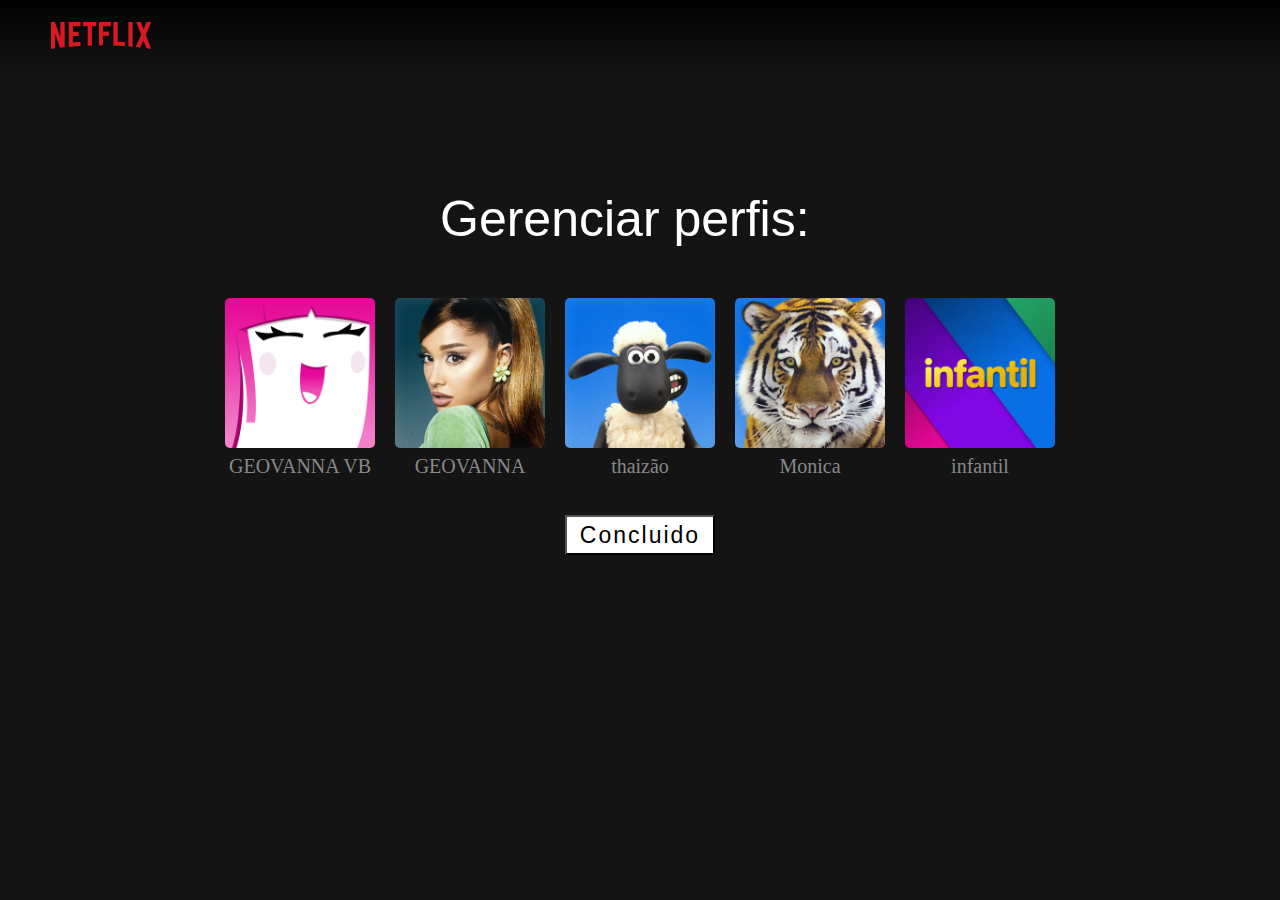
<file: index.html>
<!DOCTYPE html>
<html lang="en">
<head>
    <meta charset="UTF-8">
    <meta http-equiv="X-UA-Compatible" content="IE=edge">
    <meta name="viewport" content="width=device-width, initial-scale=1.0">
    <link rel="shortcut icon" href="./netflix.png" />
    <link rel="stylesheet" href="style.css">
    <title>Netflix</title>
</head>
<body>
    <div id="container">
        <nav id="menu">
            <img src="./netflixxxx.png" alt="">
        </nav>

         <section id="conteudo"> 
            <div id="publico"><p>Quem está assistindo?</p></div>
            <div id="publico-2"><p>Gerenciar perfis:</p></div>
            <div id="perfil"> 
                <div class="perfils"> 
                    <a href="./inicial.html"> 
                    <img src="./logo1.png" alt="">
                    <p class="nomes">GEOVANNA VB</p>
                    </a>
                </div>

                <div class="perfils"> 
                    <a href="./inicial.html"> 
                    <img src="./logo2.png" alt="">
                    <p class="nomes">GEOVANNA</p>
                    </a>
                </div>

                <div class="perfils"> 
                    <a href="./inicial.html">
                    <img src="./logo3.png" alt="">
                    <p class="nomes">thaizão</p>
                    </a>
                </div>

                <div class="perfils"> 
                    <a href="./inicial.html"> 
                    <img src="./logo4.png" alt="">
                    <p class="nomes">Monica</p>
                    </a>
                </div>

                <div class="perfils"> 
                    <a href="./inicial.html"> 
                    <img src="./logo5.png" alt="">
                    <p class="nomes">infantil</p>
                    </a>
                </div>

         </section>
         <a href="./inicial.html"></a><div id="gerenciar">Gerenciar perfils</div></a>
         <button id="gerenciar-2"><a href=""> Concluido</a></button>   
    </div>
</body>
</html>
</file>
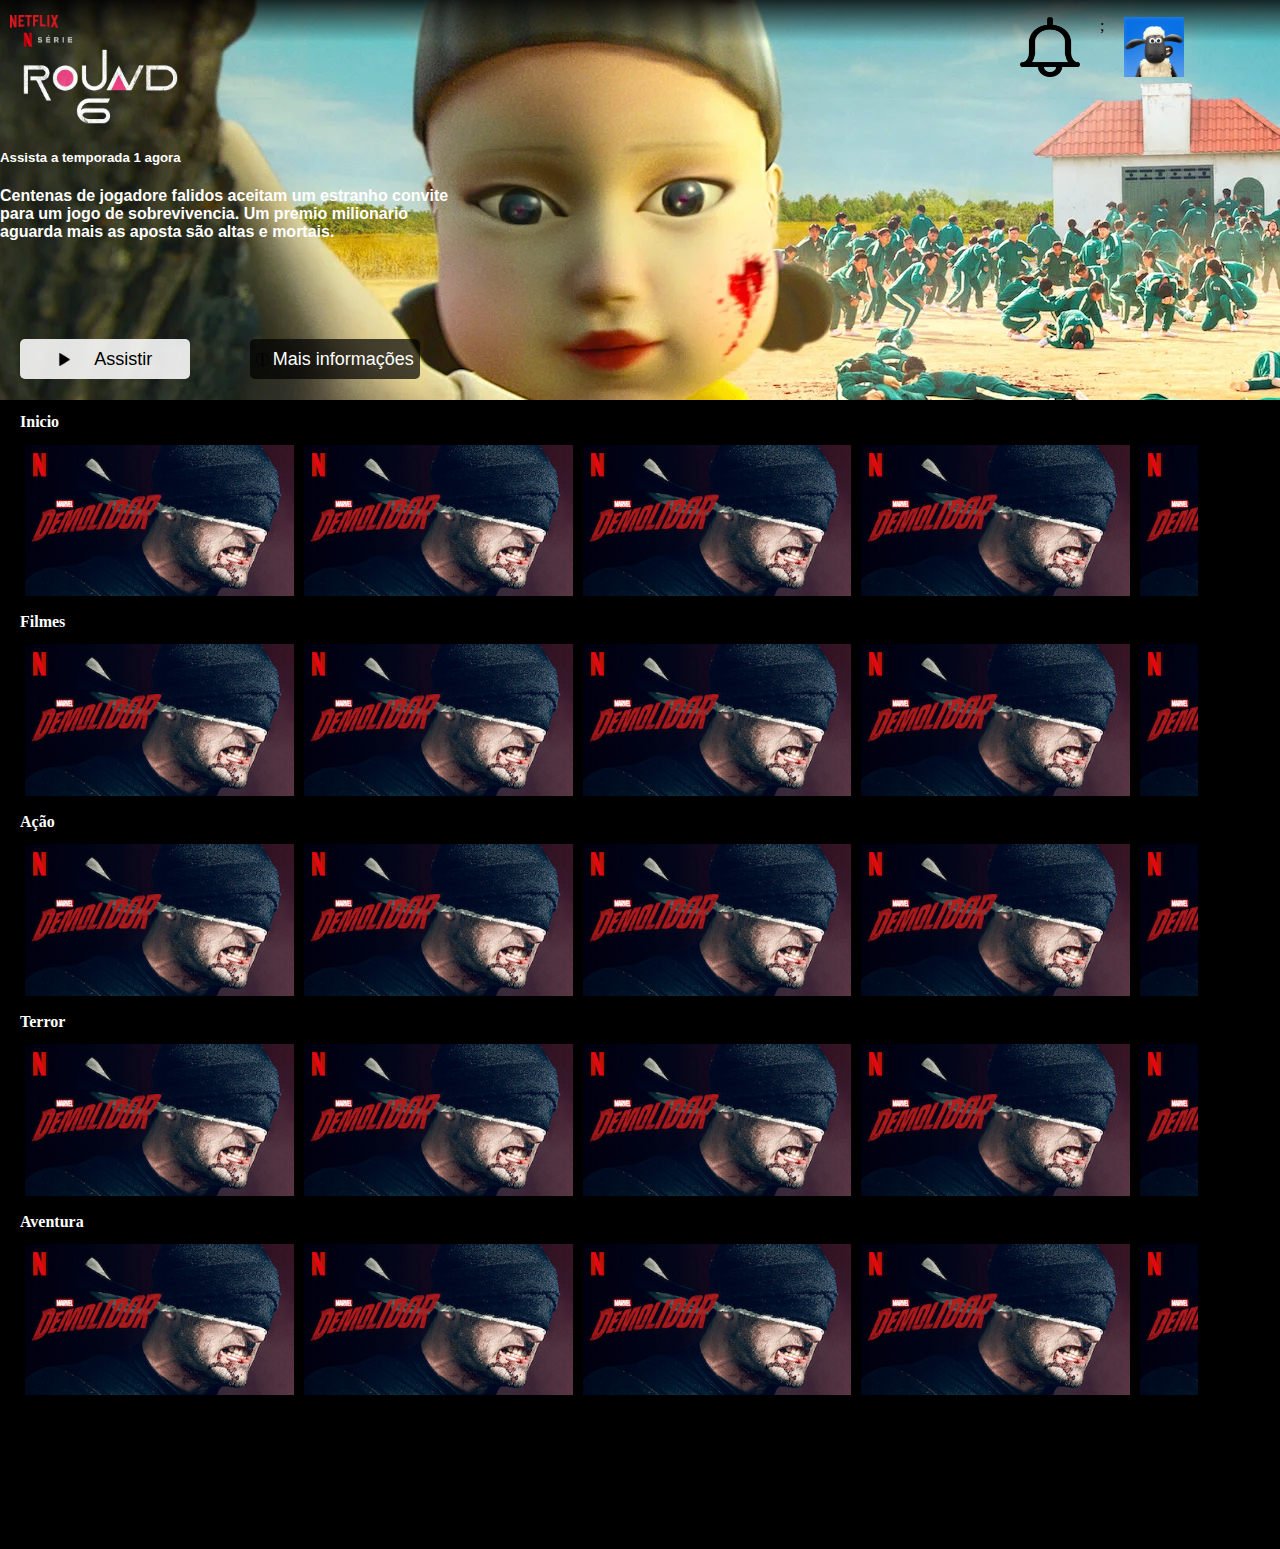
<file: inicial.html>
<!DOCTYPE html>
<html lang="en">
<head>
    <meta charset="UTF-8">
    <meta http-equiv="X-UA-Compatible" content="IE=edge">
    <meta name="viewport" content="width=device-width, initial-scale=1.0">
    <link rel="stylesheet" href="./inicial.css">
    </style>
    <title>Início - Netflix</title>
</head>
<body>
    <div id="corpo">
        <section id="section-1">
            <nav>
                <img id="netflixx" src="./netflixxxx.png" alt="">

                <ul id="menu">
                    <li class="responsive">
                        <a href="">
                            <img src="./kisspng-computer-icons-clip-art-bell-icon-free-download-5b5eb2ea527a68.9686475415329328423378.png" alt="">
                        </a>
                    </li>;

                   <li class="desktop">
                        <a href="">
                            <img src="./pesquisa-de-lupa.png" alt="">
                        </a>
                    </li>

                    <li class="responsive">
                        <a href="">
                            <img src="./logo3.png" alt="">
                        </a>
                    </li>

                    
                    <li class="desktop">
                        <a href="">
                            <span>Infantil</span>    
                        </a>
                    </li>

                </ul>
                 
            </nav>


            <img id="round" src="./figu1.webp" alt="">
            <div id="descriçao">
                <h5>Assista a temporada 1 agora</h5>
                <p>Centenas de jogadore falidos aceitam um estranho convite <br> 
                para um jogo de sobrevivencia. Um premio milionario <br>
                aguarda mais as aposta são altas e mortais.</p>
            </div>

            <div id="botoes">
               <button onclick="alert('Bem vindo a pagina')" id="assistir">
                   <img src="./botao-play.png" alt="">
                   <span id="assistir-b">Assistir</span>
               </button> 
                <button onclick="alert('Essa pagina é apenas um projeto')" id="mais-informacoes">
                    <img src="./contorno-do-circulo-com-ponto-de-exclamacao.png" alt="">
                    <span>Mais informações</span>
                </button>
            </div>
            
        </section>
    
        <section class="lista-filmes">
            <h2>Inicio</h2>
            <div class="cartoes">
                 <a href="">
                    <img src="./inicio1.jpg" alt="">
                </a>
                <a href="">
                    <img src="./inicio1.jpg" alt="">
                </a>
                <a href="">
                    <img src="./inicio1.jpg" alt="">
                </a>
                <a href="">
                    <img src="./inicio1.jpg" alt="">
                </a>
                <a href="">
                    <img src="./inicio1.jpg" alt="">
                </a>
                <a href="">
                    <img src="./inicio1.jpg" alt="">
                </a>
            </div>
    
        </section>

        <section class="lista-filmes">
            <h2>Filmes</h2>
            <div class="cartoes">
                 <a href="">
                    <img src="./inicio1.jpg" alt="">
                </a>
                <a href="">
                    <img src="./inicio1.jpg" alt="">
                </a>
                <a href="">
                    <img src="./inicio1.jpg" alt="">
                </a>
                <a href="">
                    <img src="./inicio1.jpg" alt="">
                </a>
                <a href="">
                    <img src="./inicio1.jpg" alt="">
                </a>
                <a href="">
                    <img src="./inicio1.jpg" alt="">
                </a>
            </div>
    
        </section>

        <section class="lista-filmes">
            <h2>Ação</h2>
            <div class="cartoes">
                 <a href="">
                    <img src="./inicio1.jpg" alt="">
                </a>
                <a href="">
                    <img src="./inicio1.jpg" alt="">
                </a>
                <a href="">
                    <img src="./inicio1.jpg" alt="">
                </a>
                <a href="">
                    <img src="./inicio1.jpg" alt="">
                </a>
                <a href="">
                    <img src="./inicio1.jpg" alt="">
                </a>
                <a href="">
                    <img src="./inicio1.jpg" alt="">
                </a>
            </div>
    
        </section>

        <section class="lista-filmes">
            <h2>Terror</h2>
            <div class="cartoes">
                 <a href="">
                    <img src="./inicio1.jpg" alt="">
                </a>
                <a href="">
                    <img src="./inicio1.jpg" alt="">
                </a>
                <a href="">
                    <img src="./inicio1.jpg" alt="">
                </a>
                <a href="">
                    <img src="./inicio1.jpg" alt="">
                </a>
                <a href="">
                    <img src="./inicio1.jpg" alt="">
                </a>
                <a href="">
                    <img src="./inicio1.jpg" alt="">
                </a>
            </div>
    
        </section>

        <section class="lista-filmes">
            <h2>Aventura</h2>
            <div class="cartoes">
                 <a href="">
                    <img src="./inicio1.jpg" alt="">
                </a>
                <a href="">
                    <img src="./inicio1.jpg" alt="">
                </a>
                <a href="">
                    <img src="./inicio1.jpg" alt="">
                </a>
                <a href="">
                    <img src="./inicio1.jpg" alt="">
                </a>
                <a href="">
                    <img src="./inicio1.jpg" alt="">
                </a>
                <a href="">
                    <img src="./inicio1.jpg" alt="">
                </a>
            </div>
    
        </section>

        
    </div>
    <script>
    </script>    
</body>

</html>
</file>
<file: style.css>
body{
    padding: 0;
    margin: 0;
  }
  
  #container{
      background-color: #141414;
      height: 100vh;
      width: 100%;
  }
  
  #menu{
      width: 100%;
      height: 40px;
      background-image: linear-gradient(to top, transparent, rgba(0,0,0,.9));
  }
  
  #menu img{
    height: 12px;
    margin: 13px 0px 0px 13px;
  }
  
  #conteudo{
      width: 300px;
      height: 370px;
      margin-left: auto;
      margin-right: auto;
      margin-top: 80px;
      display: block;
  }
  
  #publico{
      color: white;
      font-size: 30px;
      font-family: Arial;
      margin-top: 100px;
  }
  
  #publico p{
      margin-left:70px;
  }
  #publico-2{
display: none;
}

  #perfil{
      width: 300px;
      height: 247px;
      display: flex;
      flex-flow: row wrap;
      justify-content: center;
      margin-top: -20px;
  }
  
  .perfils{
      width: 84px;
      height: 110px;
      margin: 11px 3px;
      border-radius: 5px;
  
  }
  
  .perfils img{
      width: 84px;
      height: 84px;
      border-radius: 5px;
  
  }
  
  .perfils a{
      text-decoration: none;
  }
  
   .nomes{
      font-size: 14px;
      margin-top:3px;
      text-align: center;
      color: #888;
     
  }
  
  #gerenciar{
      width: 165px;
      height: 28px;
      border: 1px solid gray;
      margin-left: auto;
      margin-right: auto;
      color: #808080;
      display: flex;
      align-items: center;
      justify-content: center;
      font-size: 14px;
      letter-spacing: 2px;
      }
      a{
          text-decoration: none;
      }


      /*Responsivo*/

      @media (min-width:768px){
        #menu{
            height:80px;
        }

        #menu img{
            height: 27px;
            margin-top: 22px;
            margin-left: 4vw;
            }

            #conteudo{
                width: 75vw;
                height: 370px;
                margin-left: auto;
                margin-right: auto;
                margin-top: 80px;
                display: block;
            }

            #publico{
                display: none;
            }

            #publico-2{
                display: flex;
                color: white;
                font-size: 50px;
                width: 400px;
                font-family: Arial;
                margin-left: auto;
                margin-right: auto;
                margin-top: -20px;
            }
            
            #perfil{
                width: 100%;
                height: 200px;
                display: flex;
                margin-left: 0;
            }

            .perfils{
                width: 150px;
                height: 150px;
                margin: 20px 10px;
                border-radius: 5px;
                
            
            }
            
            .perfils img{
                width: 150px;
                height: 150px;
                border-radius: 5px;
            
            }

            .perfils:hover{
                border: 3px solid darkgrey ;
            }

            #gerenciar{
                display: none;

            }
            #gerenciar-2{
                width: 150px;
                height: 40px;
                margin-left: auto;
                margin-right: auto;
                color: #000;
                font-size: 23px;
                background-color: white;
                display: flex;
                align-items: center;
                justify-content: center;
                letter-spacing: 2px;
                margin-top: 5px;
            }

            a{
                text-decoration: none;
                color: black;
            }

            a:hover{
                color:white
            }
            #gerenciar-2:hover{
                background: red;
                color: white;
                border: none;
            }
            .nomes{
                font-size: 20px;
                margin-top: 3px;
            }
      }
      
      @media (max-width:1131px){
          #gerenciar-2{
              display: none;
          }
      }
</file>
<file: inicial.css>
body{
    padding: 0;
    margin: 0;
    background-color: black;
}

#section-1{
    height: 200px;
    background-image: url("./foto1.webp");
    background-repeat: no-repeat;
    background-size: cover;
}

nav{
    width: 100vw;
    height: 42px;
    background-image: linear-gradient(to top, transparent, rgba(0,0,0,.8));
}

#menu {
    list-style: none;
    display: flex;
    width: 100px;
    margin-left: 210px;
    margin-top: -20px;
}

.desktop{
    display: none;
}



#menu li a img{
    width: 30px;
    margin: 0 7px;
}

.desktop {
    display: none;
}

#netflixx{
    height: 13px;
    margin-left: 10px;
    margin-top: 15px;
}

#sino{
    height: 20px;
}

#sino-super{
    display: flex;
    justify-content: right;
}

#round{
    height: 55px;
    margin-top: -23px;
    margin-left: 12px;
}

a{
    text-decoration: none;
}



#perfil-nav img{
    height: 30px;
    border-radius: 5px;
}

#perfil-nav{
margin-top: -15px;
margin-left: 85vw;
}

#infantil{
    margin-left: 60vw;
    margin-top: -50px;
    display: none;
}
#lupa-s{
    margin-left: 50vw;
    margin-top: -25px;
    display:none;
}

#lupa{
    height: 25px;
}

#descriçao{
    margin-top: -5px;
    margin-left: 5px;
    font-size: 8px;
    font-weight: bold;
    height: 9vh;
    width: 70vw;
    color: white;
    font-family: Arial, Helvetica, sans-serif;
}

#botoes{
    height: 40px;
    width: 230px;
    display: flex;
    justify-content: space-between;
    margin-left: 20px;

}
#assistir{
    height: 30px;
    width: 95px;
    border-radius:5px;
    border: none;
    background-color: rgba(250, 250, 250, 0.9);
    display: flex;
    align-items: center;
    justify-content: space-around;

}

#assistir img{
    height: 13px;
}


#mais-informacoes{
    height: 30px;
    width: 195px;
    margin-left: 10px;
    border-radius:5px;
    border: none;
    background-color: rgba(0, 0, 0, 0.7);
    display: flex;
    align-items: center;
    justify-content: space-around;


}

#mais-informacoes span{
    color:#fff;
}

#mais-informacoes img{
    height: 13px;
}

#categoria{
    font-weight: bold;
    font-family: Arial, Helvetica;
}
#categoria-1 h2{
    color: white;
    margin: auto;
 
}

.lista-filmes{
    margin: 0 20px;

}

.lista-filmes h2{
    color: #fff;
    font-size: 16px;
}

.cartoes{
    width: 95%;
    display: flex;
    overflow-x:auto;
}


.cartoes a img{
    width: 42vw;
    margin: 0 5px;
}

@media screen and (min-width:768px) {
    #section-1{
        width: 100vw;
        height: 300px;

    }

    #menu{
        margin-left: 75vw;
        margin-top: -15px;

    }
    .responsive img{
        height: 30px;
        margin: 10px;
        width: 30px;
    }

    #botoes {
        height: 40px;
        width: 180px;
        margin-top: 1.5vh;
        margin-left: 20px;

    }
    span{
        font-size: 12px;
        margin-left: 3px;
        line-height: 10px;
    }

    #descriçao {
        margin-top: 0px;
        margin-left: 28px;
        font-size: 16px;
        font-weight: bold;
        height: 9vh;
        width: 70vw;
    }

    #round {
        height: 92px;
        margin-top: -10px;
        margin-left: 23px;
    }

   
    .cartoes::-webkit-scrollbar{
        display: none;
    }

    .cartoes a img{
        width: 27vw;
    }

    
.desktop{
    display: none;
}
}

@media screen and (min-width:1024px) {

    #section-1{
        height: 400px;
        width: 100vw;
    }

    #descriçao{
        width: 500px;
        margin:0;
    }

    #botoes{
        margin-top:12vh;
        width: 400px;
    }
    span{
        font-size: 18px;
    }

    #botoes button{
        height: 40px;
        width: 170px;
    }

    #assistir-b{
        margin-left: -40px;
    }
    
    .cartoes a img {
        width: 21vw;
    }

    .lista-filmes{
        margin: 0 20px;
    }
}

#corpo{
    padding-bottom: 150px;
}

.desktop{
    
}

#menu li a img{
    width: 60px;
    height: 60px;
    margin: 0 20px;
}
</file>
